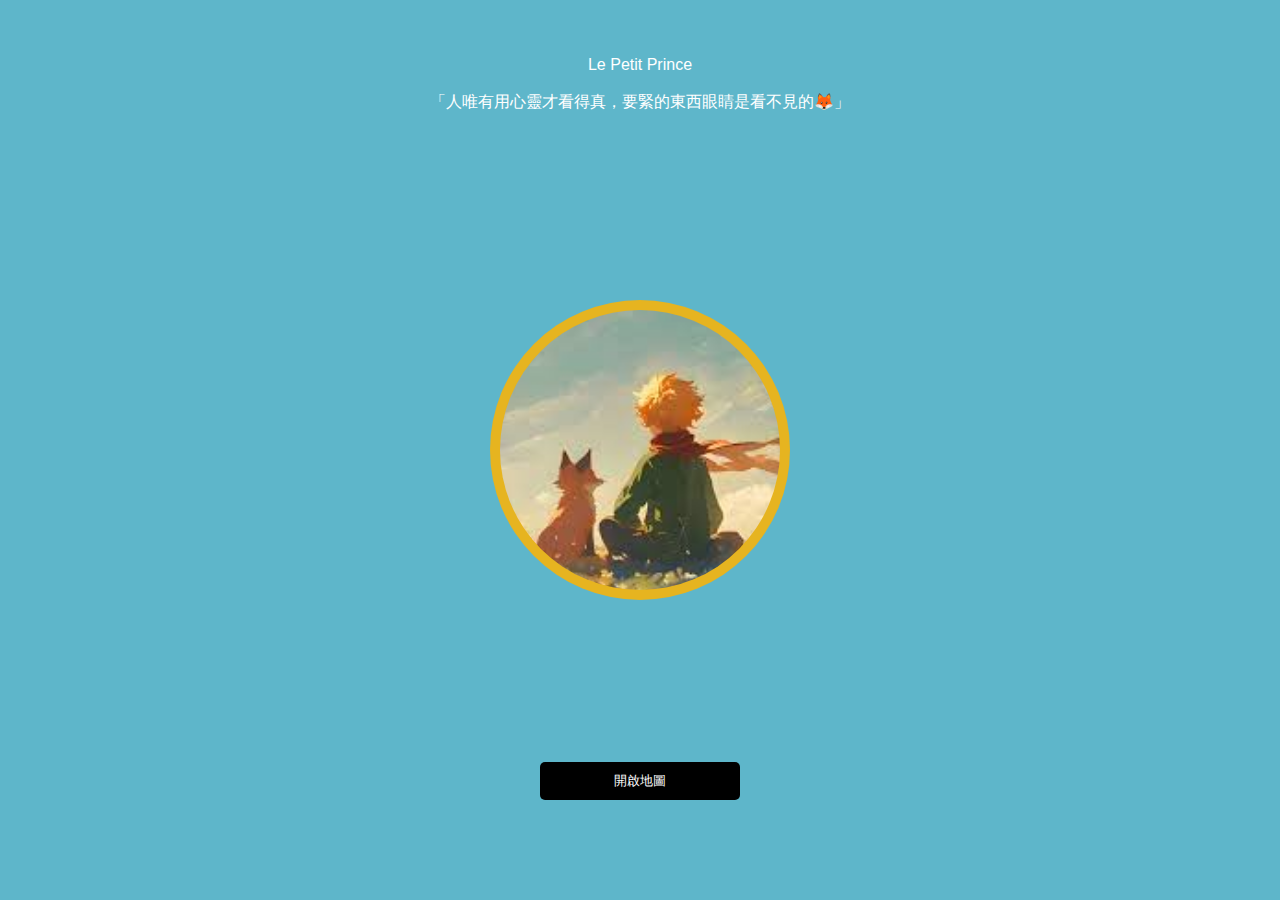
<file: basic/tutorial/index.html>
<!DOCTYPE html>
<html lang="en">
    <head>
        <meta charset="UTF-8">
        <meta name="viewport" content="width=device-width, initial-scale=1.0">
        <title>首頁</title>
        <link rel="stylesheet" href="css/main.css">           
    </head>
    <body>
        <br>Le Petit Prince</br>
        
        <br>
        「人唯有用心靈才看得真，要緊的東西眼睛是看不見的🦊」
        </br>

          
        <div id="imgDiv">
            <img id="centerimg" src="./image/centerImg.jpg">
        </div>
       

        <button id="openMapButton"  onclick="goPage()">開啟地圖</button>

        <script>


            function goPage(){
                window.location.href = "https://ivy6336.github.io/basic/tutorial/index2.html";
                
            }

        </script>
        
    </body>
</html>
</file>
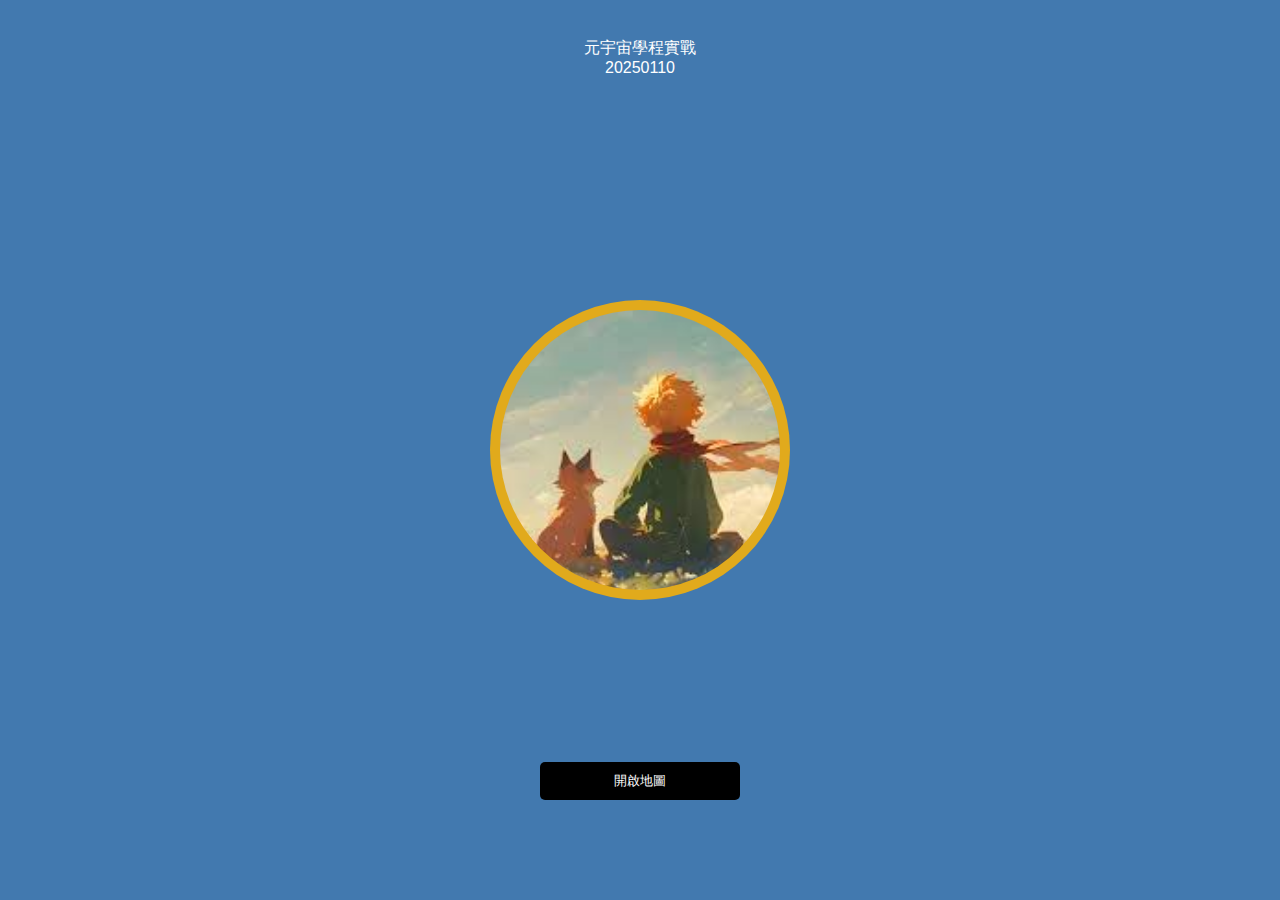
<file: basic/tutorial_1/index.html>
<!DOCTYPE html>
<html lang="en">
    <head>
        <meta charset="UTF-8">
        <meta name="viewport" content="width=device-width, initial-scale=1.0">
        <title>基本練習</title>
        <link rel="stylesheet" href="css/main.css">
       
        
    
            
    </head>
    <body>
        元宇宙學程實戰
        <br>
        20250110
        </br>

            <!-- 工程師圖片命名方式:分兩個音節，例如下面 centerImg -->
        <div id="imgDiv">
            <img src="./images/centerImg.jpg">
            <!-- alt:圖片說明 -->
        </div>
        <!-- div：產生一個區塊 -->

        <button id="openMapButton"  onclick="goPage()">開啟地圖</button>
        <!-- <button  class="myButton" onclick="alert('按鈕被點擊')">點擊我2</button> -->


        <script>
            // JavaScript 內嵌在這裡

            // 宣告變數
            let name = "Alice"; // 可以更改
            const age = 25;     // const是常數不可更改，除非改成let
            var city = "Taipei"; // 可更改 (舊方式)

            name="little prince";
    

            // 顯示在控制台(for debug)
            console.log("Name:", name);
            console.log("Age:", age);
            console.log("City:", city);

            name="fox";
            console.log("Name:", name);

            greet("little prince"); //函數執行端
            greet(name);
            greet("ivy");
            greet();

            function greet( who="apple" ) {
                console.log("HI," + who + "! ")
            }
           //<button onclick="greet()">

            function goPage(){
                window.location.href = "https://ivy6336.github.io/basic/tutorial_1/index2.html";
                
            }




        </script>

        
    </body>
</html>

<!-- 註解:ctrl+/ -->
</file>
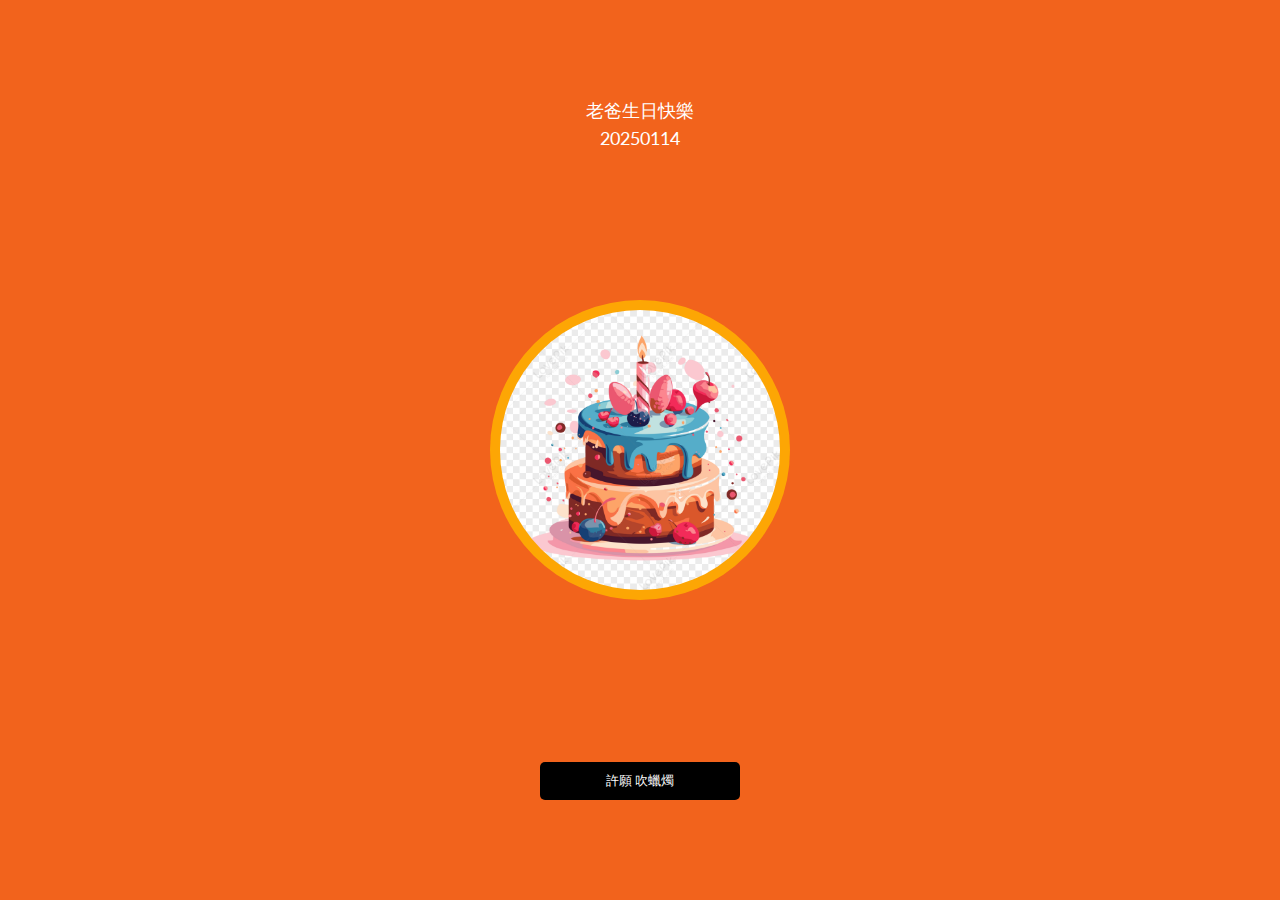
<file: basic/tutorial_4/index.html>
<!DOCTYPE html>
<html lang="en">
    <head>
        <meta charset="UTF-8">
        <meta name="viewport" content="width=device-width, initial-scale=1.0">
        <title>生日快樂</title>
        <link rel="stylesheet" href="./css/main.css">
      
            <link href="https://fonts.googleapis.com/css2?family=Lato:wght@400;700&display=swap" rel="stylesheet">
       
         
        
    
            
    </head>
    <body>
        <br></br>
        老爸生日快樂
        <br>
        20250114
        </br>

            <!-- 工程師圖片命名方式:分兩個音節，例如下面 centerImg -->
        <div id="imgDiv">
            <img src="./image/free-birthday-cake-sticker-birthday-cakes-cartoon_590154_wh860.png">
            <!-- alt:圖片說明 -->
        </div>
        <!-- div：產生一個區塊 -->

        <button id="openMapButton"  onclick="goPage()">許願 吹蠟燭</button>
        <!-- <button  class="myButton" onclick="alert('按鈕被點擊')">點擊我2</button> -->


        <script>
            // JavaScript 內嵌在這裡

  

            function goPage(){
                window.location.href = "https://ivy6336.github.io/basic/tutorial_4/index2.html";
                
            }




        </script>

        
    </body>
</html>

<!-- 註解:ctrl+/ -->
</file>
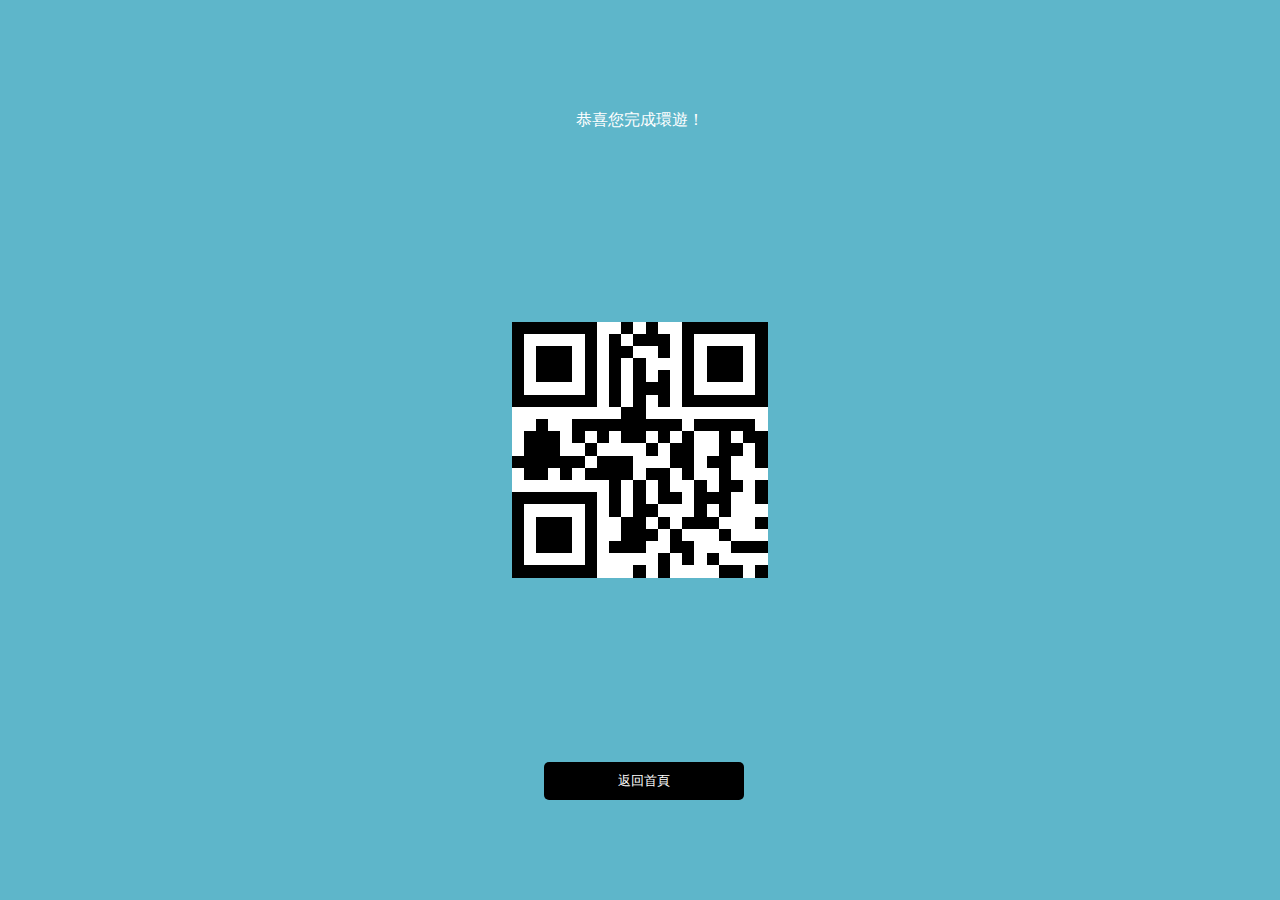
<file: basic/tutorial/index3.html>
<!DOCTYPE html>
<html lang="en">
    <head>
        <meta charset="UTF-8">
        <meta name="viewport" content="width=device-width, initial-scale=1.0">
        <title>結果</title>
        <link rel="stylesheet" href="./css/main.css">
        <script src="./js/qrcode.js"></script>
                  
    </head>
        <br></br>
        <br></br>
        恭喜您完成環遊！

        <div id="qrcode"></div>

        <button id="returnHomeButton"  onclick="goPage()">返回首頁</button>
        <!-- <button class="myButton">點擊我 2</button> -->

        <script>

            function goPage(){
                window.location.href = "https://ivy6336.github.io/basic/tutorial/index.html";
                
            }

            var qrcode = new QRCode("qrcode", {
                text: "ntnu",
                width: 256,
                height: 256,
                colorDark : "#000000",
                colorLight : "#ffffff",
                correctLevel : QRCode.CorrectLevel.H
            });
        </script>

    </body>
</html>
</file>
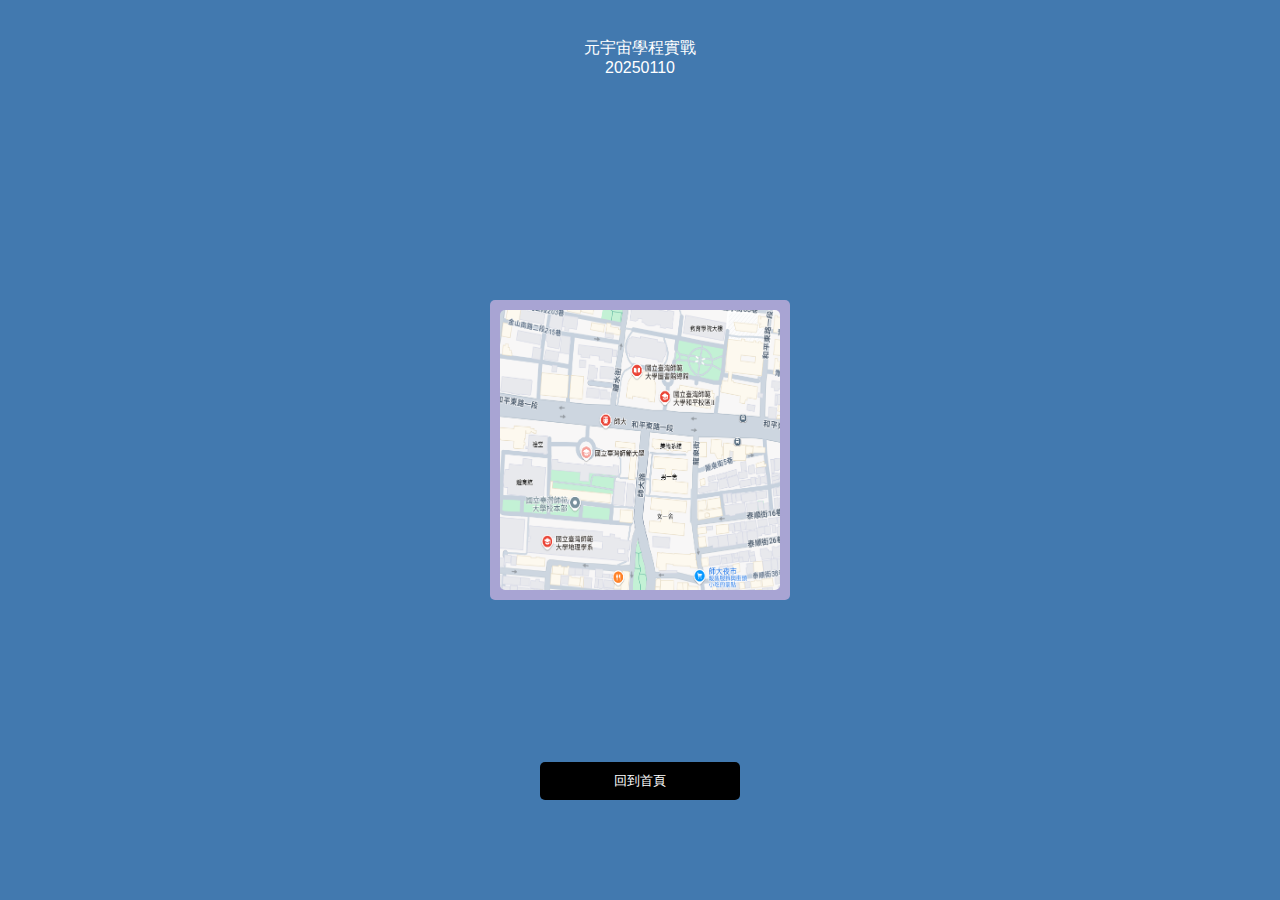
<file: basic/tutorial_1/index2.html>
<!DOCTYPE html>
<html lang="en">
    <head>
        <meta charset="UTF-8">
        <meta name="viewport" content="width=device-width, initial-scale=1.0">
        <title>基本練習</title>

        <style>
            /* CSS */

            body {
                font-family: Arial, sans-serif;
                background-color: #4279af; 
                color:#FFFFFF;  
                padding: 30px; 
                text-align:center; 
            }

            #openMapButton{
                position: absolute;
                width: 200px; 
                margin-left: -100px; 
                bottom:100px;
                cursor: pointer; 
                border-radius: 5px; 
                border: none; 
                background-color: #000000; 
                color:#FFFFFF; 
                padding:10px; 
            }
            .myButton {
                position: absolute;
                bottom: 20px;
                left: 50%;
                transform: translateX(-50%);
                background-color: #FFFFFF;
                color: #FF0000;
                border: none;
                padding: 10px 20px;
                font-size: 16px;
                font-weight: bold;
                border-radius: 5px;
                cursor: pointer;
            }

            #imgDiv{
                
                position:absolute;
                left:50%;
                margin-left:-150px;

                top:50%;
                margin-top:-150px;


                width:300px;
                height:300px;
                background-color: #a8a4d3;
                border-radius: 5px; 
                
            }

            img{
                width:280px;
                height:280px;
                object-fit:fill;
                margin-top:10px;
                border-radius: 5px; 
                }

            .img{
                max-height:100%;
                width:auto;

            }

                    </style>

     
            
            
    </head>
    <body>
        元宇宙學程實戰
        <br>
        20250110
        </br>

            
        <div id="imgDiv">
            <img src="./images/mapImg.png">
           
        </div>


        <button id="openMapButton"  onclick="goPage()">回到首頁</button>



        <script>
  
  
  

            function goPage(){
                window.location.href = "https://ivy6336.github.io/basic/tutorial_1/";
            }




        </script>

        
    </body>
</html>
</file>
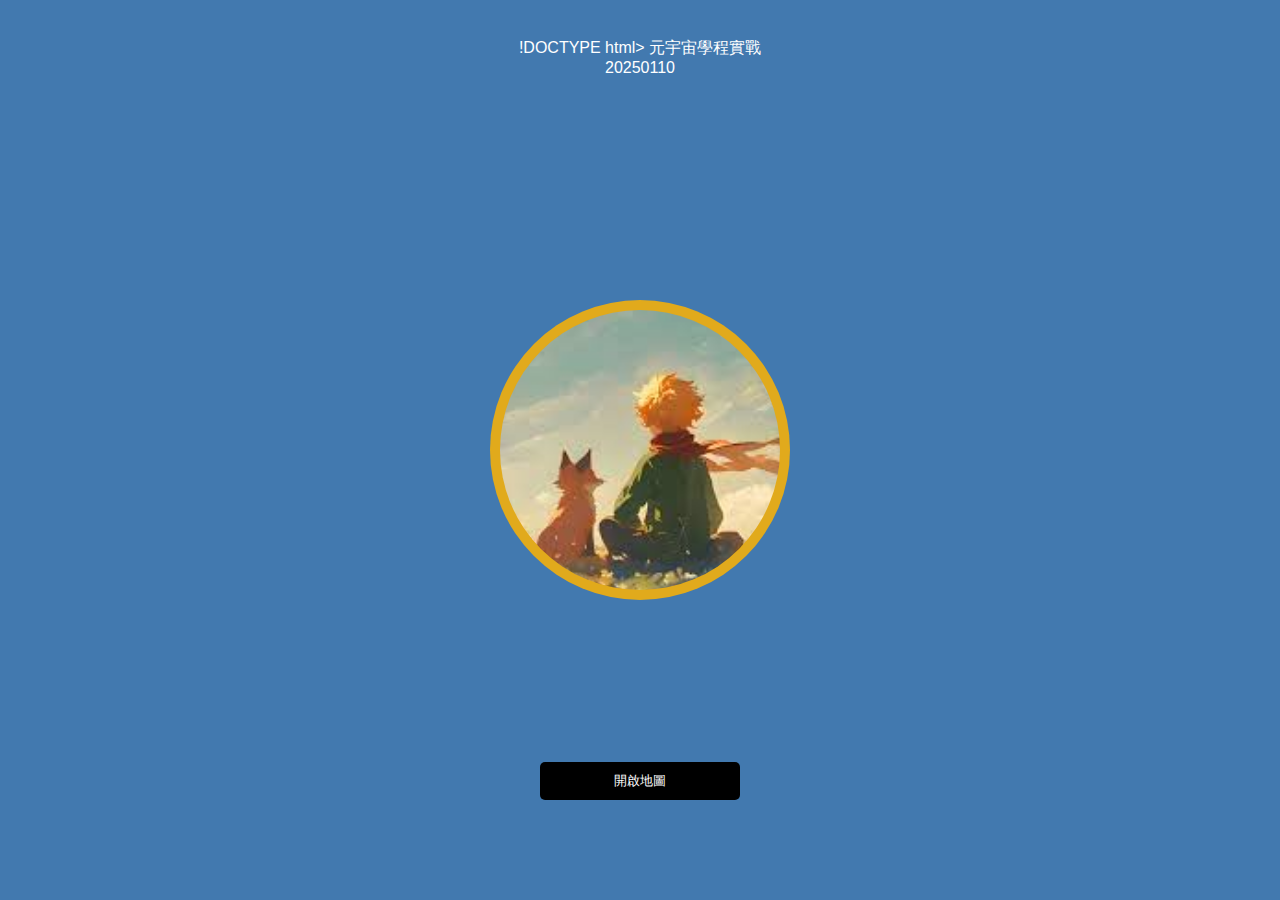
<file: basic/tutorial_1/index3.html>
!DOCTYPE html>
<html lang="en">
    <head>
        <meta charset="UTF-8">
        <meta name="viewport" content="width=device-width, initial-scale=1.0">
        <title>基本練習</title>
        <link rel="stylesheet" href="css/main.css">
       
        
    
            
    </head>
    <body>
        元宇宙學程實戰
        <br>
        20250110
        </br>

           
        <div id="imgDiv">
            <img src="./images/centerImg.jpg">
            
        </div>
        

        <button id="openMapButton"  onclick="goPage()">開啟地圖</button>
      


        <script src="js/index.js"></script>  
        <!-- 外部引入Java -->
   

        
    </body>
</html>
</file>
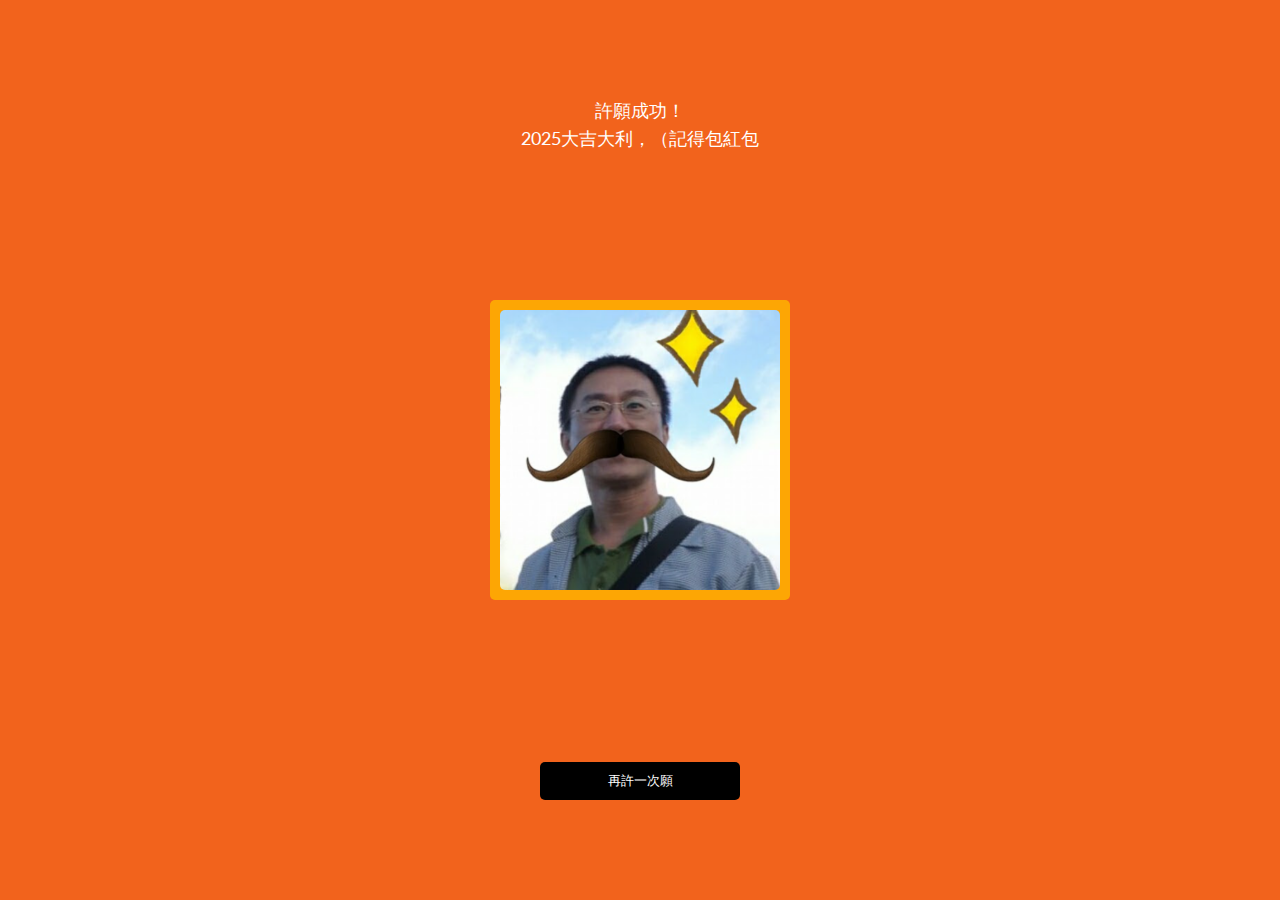
<file: basic/tutorial_4/index2.html>
<!DOCTYPE html>
<html lang="en">
    <head>
        <meta charset="UTF-8">
        <meta name="viewport" content="width=device-width, initial-scale=1.0">
        <title>許願結果</title>
        <link rel="stylesheet" href="./css/main.css">
      
        <link href="https://fonts.googleapis.com/css2?family=Lato:wght@400;700&display=swap" rel="stylesheet">
   
        <style>
        #imgDiv{
                
            position:absolute;
            left:50%;/*以真實邊界的一半為起點*/
            margin-left:-150px;/*因為寬度100，所以減50就是置中*/

            top:50%;
            margin-top:-150px;


            width:300px;
            height:300px;
            background-color: #ffb300d7;
            border-radius: 5px; 
        }

        img{
            width:280px;
            height:280px;
            object-fit:cover; /*顯示模式*/
            margin-top:10px;
            border-radius: 5px;
            }
        </style>    
            
    </head>
    <body>
       
        <br>
        </br>
        許願成功！
        
        <br>
        2025大吉大利，（記得包紅包
        </br>
            
        <div id="imgDiv">
            <img src="image/KK.png">
           
        </div>


        <button id="openMapButton"  onclick="goPage()">再許一次願</button>



        <script>
  
  
  

            function goPage(){
                window.location.href = "https://ivy6336.github.io/basic/tutorial_4/";
            }




        </script>

        
    </body>
</html>
</file>
<file: basic/tutorial/css/main.css>
/* CSS */

 body {
    font-family: Arial, sans-serif;
    background-color: #5eb6ca; 
    /*#FCC75B*/
    color:#FFFFFF;  
    padding: 30px; 
    text-align:center; 
}

#map { height: 300px; }

#info{

    width:100 px;
    height: 200 px;
    background-color: rgb(204, 151, 29);

}

#openMapButton{
    position: absolute;
    width: 200px; 
    margin-left: -100px; 
    bottom:100px;
    cursor: pointer; 
    border-radius: 5px; 
    border: none; 
    background-color: #000000; 
    color:#FFFFFF; 
    padding:10px; 
}

#returnHomeButton{
    position: absolute;
    width: 200px; /*按鈕寬200，發現他一半偏右*/
    margin-left: -160px; /*200的一半是100，往左移100*/
    bottom:100px;/*真實邊界，和body的margin設定有關*/
    cursor: pointer; /*滑鼠顯示*/
    border-radius: 5px; /*圓角*/
    border: none; /*不要邊界*/
    background-color: #000000; /*按鈕顏色*/
    color:#FFFFFF; /*文字顏色*/
    padding:10px; /*縮放*/
}

#openCameraButton{
    position: absolute;
    width: 200px; 
    margin-left: -100px; 
    bottom:100px;
    cursor: pointer; 
    border-radius: 5px; 
    border: none; 
    background-color: #000000; 
    color:#FFFFFF; 
    padding:10px; 
}


#imgDiv{
    
    position:absolute;
    left:50%;
    margin-left:-150px;

    top:50%;
    margin-top:-150px;


    width:300px;
    height:300px;
    background-color: #ffb300d7;
    /*#FA9257*/
    border-radius: 50%; 
    
}

#centerimg{
    width:280px;
    height:280px;
    object-fit:cover; /*顯示模式*/
    margin-top:10px;
    border-radius: 50%; 
    }

.img{
    max-height:100%;/*寬會依照富層級拉到100%*/
    width:auto;/*依照比例縮放*/
}

#qrcode {
    position:absolute;
    left:50%;
    top:50%;
    margin-top:-128px;
    margin-left:-128px;
}
</file>
<file: basic/tutorial_1/css/main.css>
/* styles.css */

            /* CSS */
            /* 全局設定 */
            /*記得格式是大括號中，每行有冒號和分號*/
            body {
                font-family: Arial, sans-serif;
                background-color: #4279af; 
                /*顏色六碼兩兩一組，分別代表R、G、B*，黑色000000，白色FFFFFF，灰色六碼都一樣，
                採取十六進位0123456789ABCDEF，所以全白就是三元素都是滿的*/

                color:#FFFFFF; /*字體顏色*/
                /* margin: 30px; /*body邊界，margin: 10 代表整體網頁內縮10PX網頁內縮10PX*/
                padding: 30px; /* 文字邊界，padding: 10 代表文字內縮10PX網頁內縮10PX */
                text-align:center; /*文字置中*/
            }

            /* button{}
            #mybutton{}  */
            /* .mybutton{} */

            #openMapButton{
                position: absolute;
                width: 200px; /*按鈕寬200，發現他一半偏右*/
                margin-left: -100px; /*200的一半是100，往左移100*/
                bottom:100px;/*真實邊界，和body的margin設定有關*/
                cursor: pointer; /*滑鼠顯示*/
                border-radius: 5px; /*圓角*/
                border: none; /*不要邊界*/
                background-color: #000000; /*按鈕顏色*/
                color:#FFFFFF; /*文字顏色*/
                padding:10px; /*縮放*/
            }
            .myButton {
                position: absolute;
                bottom: 20px;
                left: 50%;
                transform: translateX(-50%);
                background-color: #FFFFFF;
                color: #FF0000;
                border: none;
                padding: 10px 20px;
                font-size: 16px;
                font-weight: bold;
                border-radius: 5px;
                cursor: pointer;
            }

            #imgDiv{
                
                position:absolute;
                left:50%;/*以真實邊界的一半為起點*/
                margin-left:-150px;/*因為寬度100，所以減50就是置中*/

                top:50%;
                margin-top:-150px;


                width:300px;
                height:300px;
                background-color: #ffb300d7;
                border-radius: 50%; 
                
            }

            img{
                width:280px;
                height:280px;
                object-fit:cover; /*顯示模式*/
                margin-top:10px;
                border-radius: 50%; 
                }

            .img{
                max-height:100%;/*寬會依照富層級拉到100%*/
                width:auto;/*依照比例縮放*/

            }
</file>
<file: basic/tutorial_4/css/main.css>
/* styles.css */

            /* CSS */
            /* 全局設定 */
            /*記得格式是大括號中，每行有冒號和分號*/


            body {
                font-family: 'Lato', sans-serif;
                background-color: #f2631c; 
                /*顏色六碼兩兩一組，分別代表R、G、B*，黑色000000，白色FFFFFF，灰色六碼都一樣，
                採取十六進位0123456789ABCDEF，所以全白就是三元素都是滿的*/
                font-size: 18px; /* 放大文字 */
                line-height: 1.6;
                color:#FFFFFF; /*字體顏色*/
                /* margin: 30px; /*body邊界，margin: 10 代表整體網頁內縮10PX網頁內縮10PX*/
                padding: 30px; /* 文字邊界，padding: 10 代表文字內縮10PX網頁內縮10PX */
                text-align:center; /*文字置中*/
            }

            /* button{}
            #mybutton{}  */
            /* .mybutton{} */

            #openMapButton{
                position: absolute;
                width: 200px; /*按鈕寬200，發現他一半偏右*/
                margin-left: -100px; /*200的一半是100，往左移100*/
                bottom:100px;/*真實邊界，和body的margin設定有關*/
                cursor: pointer; /*滑鼠顯示*/
                border-radius: 5px; /*圓角*/
                border: none; /*不要邊界*/
                background-color: #000000; /*按鈕顏色*/
                color:#FFFFFF; /*文字顏色*/
                padding:10px; /*縮放*/
            }
            .myButton {
                position: absolute;
                bottom: 20px;
                left: 50%;
                transform: translateX(-50%);
                background-color: #FFFFFF;
                color: #FF0000;
                border: none;
                padding: 10px 20px;
                font-size: 16px;
                font-weight: bold;
                border-radius: 5px;
                cursor: pointer;
            }

            #imgDiv{
                
                position:absolute;
                left:50%;/*以真實邊界的一半為起點*/
                margin-left:-150px;/*因為寬度100，所以減50就是置中*/

                top:50%;
                margin-top:-150px;


                width:300px;
                height:300px;
                background-color: #ffb300d7;
                border-radius: 50%; 
                
            }

            img{
                width:280px;
                height:280px;
                object-fit:cover; /*顯示模式*/
                margin-top:10px;
                border-radius: 50%; 
                }

            .img{
                max-height:100%;/*寬會依照富層級拉到100%*/
                width:auto;/*依照比例縮放*/

            }
</file>
